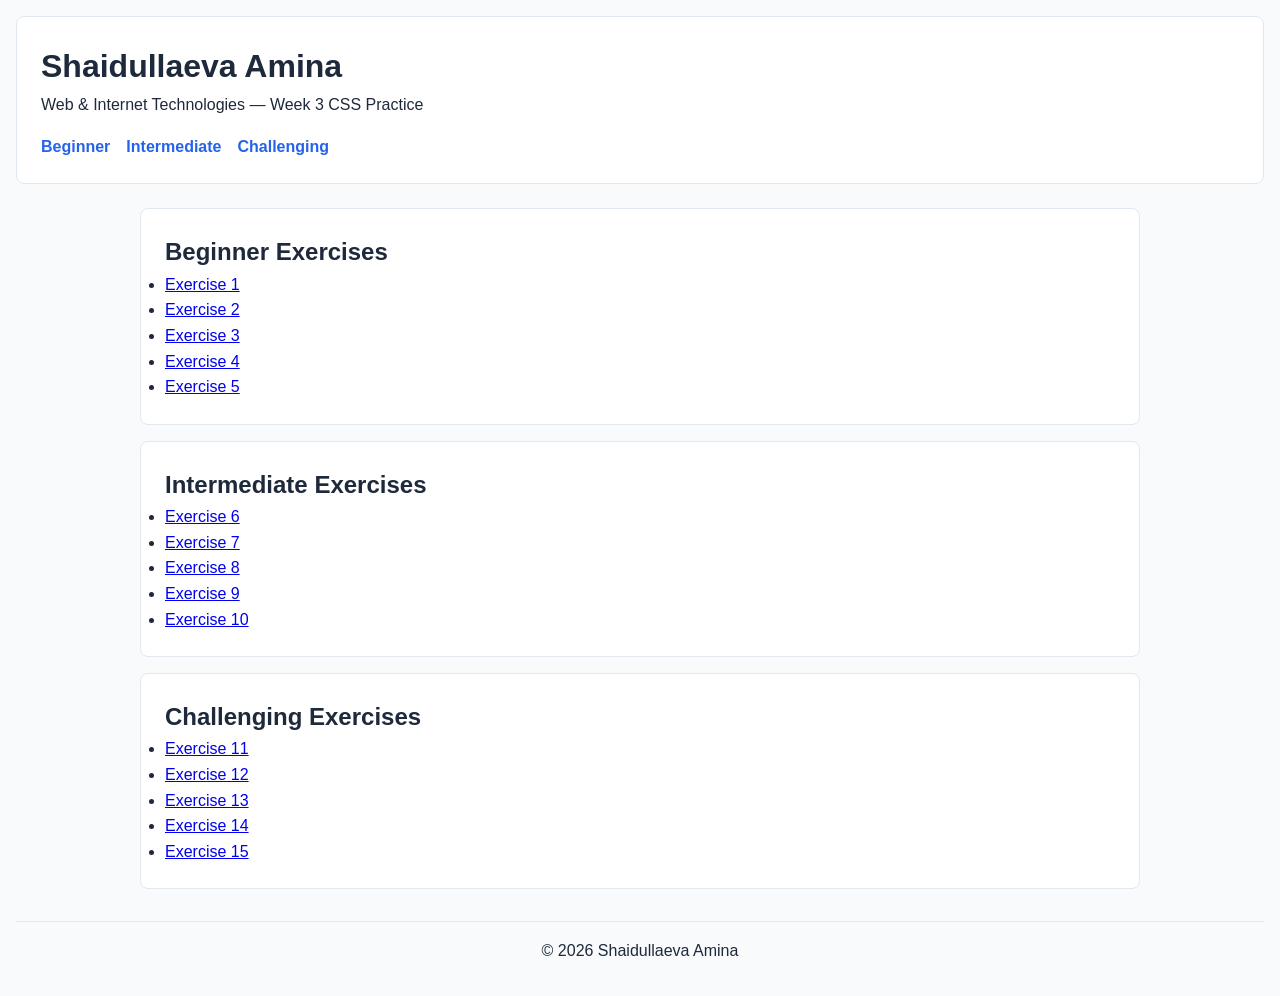
<file: index.html>
<!DOCTYPE html>
<html lang="en">
<head>
  <meta charset="UTF-8">
  <meta name="viewport" content="width=device-width, initial-scale=1.0">
  <title>CSS Practice - Shaidullaeva Amina</title>
  <link rel="stylesheet" href="css/styles.css">
</head>
<body>
  <header>
    <h1>Shaidullaeva Amina</h1>
    <p>Web & Internet Technologies — Week 3 CSS Practice</p>
    <nav>
      <ul>
        <li><a href="#beginner">Beginner</a></li>
        <li><a href="#intermediate">Intermediate</a></li>
        <li><a href="#challenging">Challenging</a></li>
      </ul>
    </nav>
  </header>

  <main>
    <section id="beginner">
      <h2>Beginner Exercises</h2>
      <ul>
        <li><a href="beginner/ex1.html">Exercise 1</a></li>
        <li><a href="beginner/ex2.html">Exercise 2</a></li>
        <li><a href="beginner/ex3.html">Exercise 3</a></li>
        <li><a href="beginner/ex4.html">Exercise 4</a></li>
        <li><a href="beginner/ex5.html">Exercise 5</a></li>
      </ul>
    </section>

    <section id="intermediate">
      <h2>Intermediate Exercises</h2>
      <ul>
        <li><a href="intermediate/ex6.html">Exercise 6</a></li>
        <li><a href="intermediate/ex7.html">Exercise 7</a></li>
        <li><a href="intermediate/ex8.html">Exercise 8</a></li>
        <li><a href="intermediate/ex9.html">Exercise 9</a></li>
        <li><a href="intermediate/ex10.html">Exercise 10</a></li>
      </ul>
    </section>

    <section id="challenging">
      <h2>Challenging Exercises</h2>
      <ul>
        <li><a href="challenging/ex11.html">Exercise 11</a></li>
        <li><a href="challenging/ex12.html">Exercise 12</a></li>
        <li><a href="challenging/ex13.html">Exercise 13</a></li>
        <li><a href="challenging/ex14.html">Exercise 14</a></li>
        <li><a href="challenging/ex15.html">Exercise 15</a></li>
      </ul>
    </section>
  </main>

  <footer>
    <p>&copy; 2026 Shaidullaeva Amina</p>
  </footer>
</body>
</html>
</file>
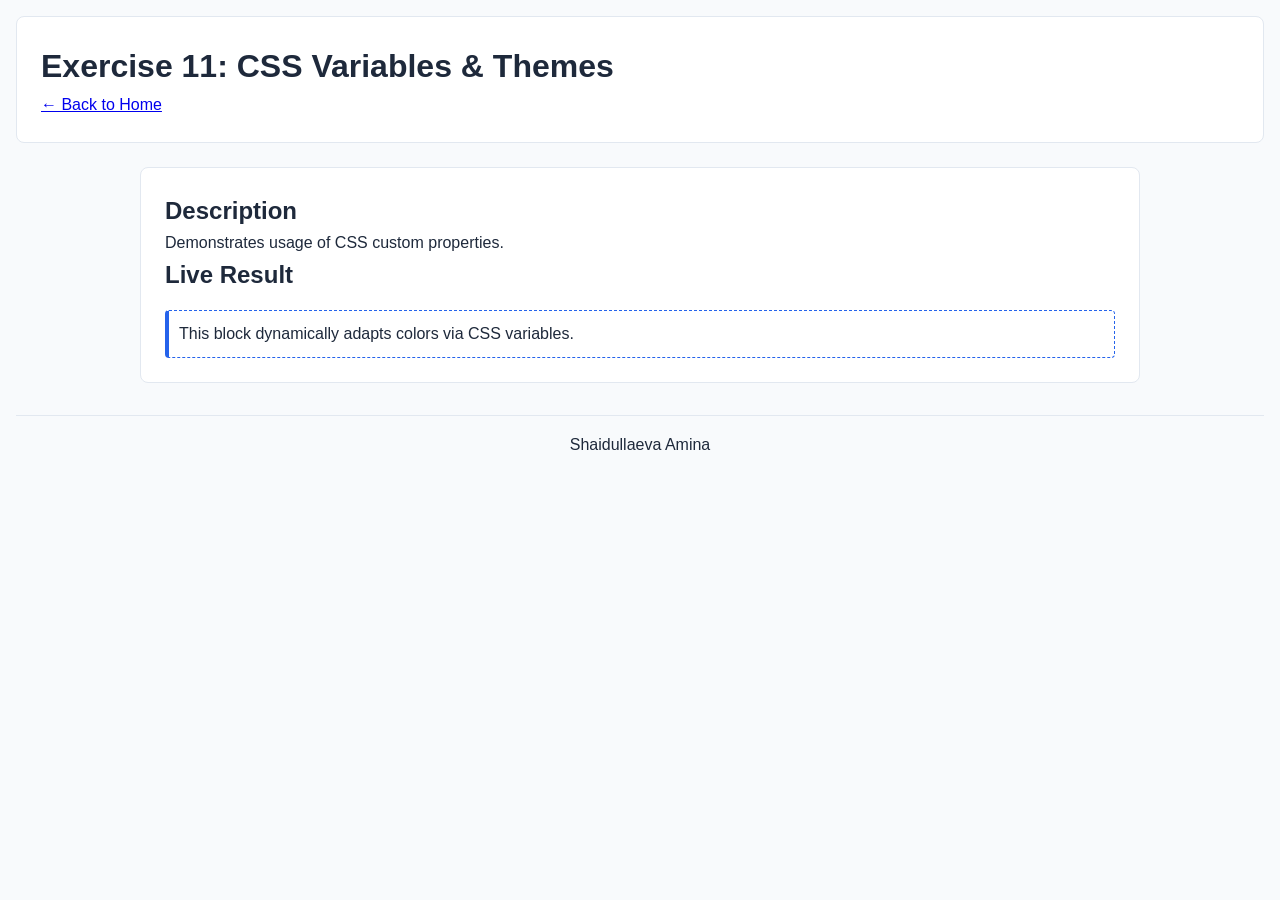
<file: challenging/ex11.html>
<!DOCTYPE html>
<html lang="en">
<head>
  <meta charset="UTF-8">
  <meta name="viewport" content="width=device-width, initial-scale=1.0">
  <title>Exercise 11 - Shaidullaeva Amina</title>
  <link rel="stylesheet" href="../css/styles.css">
</head>
<body>
  <header>
    <h1>Exercise 11: CSS Variables & Themes</h1>
    <p><a href="../index.html">&larr; Back to Home</a></p>
  </header>
  <main>
    <section>
      <h2>Description</h2>
      <p>Demonstrates usage of CSS custom properties.</p>
      <h2>Live Result</h2>
      <div class="demo-box" style="background: var(--card-bg); border-left: 4px solid var(--accent-color); padding: 10px;">
        <p>This block dynamically adapts colors via CSS variables.</p>
      </div>
    </section>
  </main>
  <footer><p>Shaidullaeva Amina</p></footer>
</body>
</html>
</file>
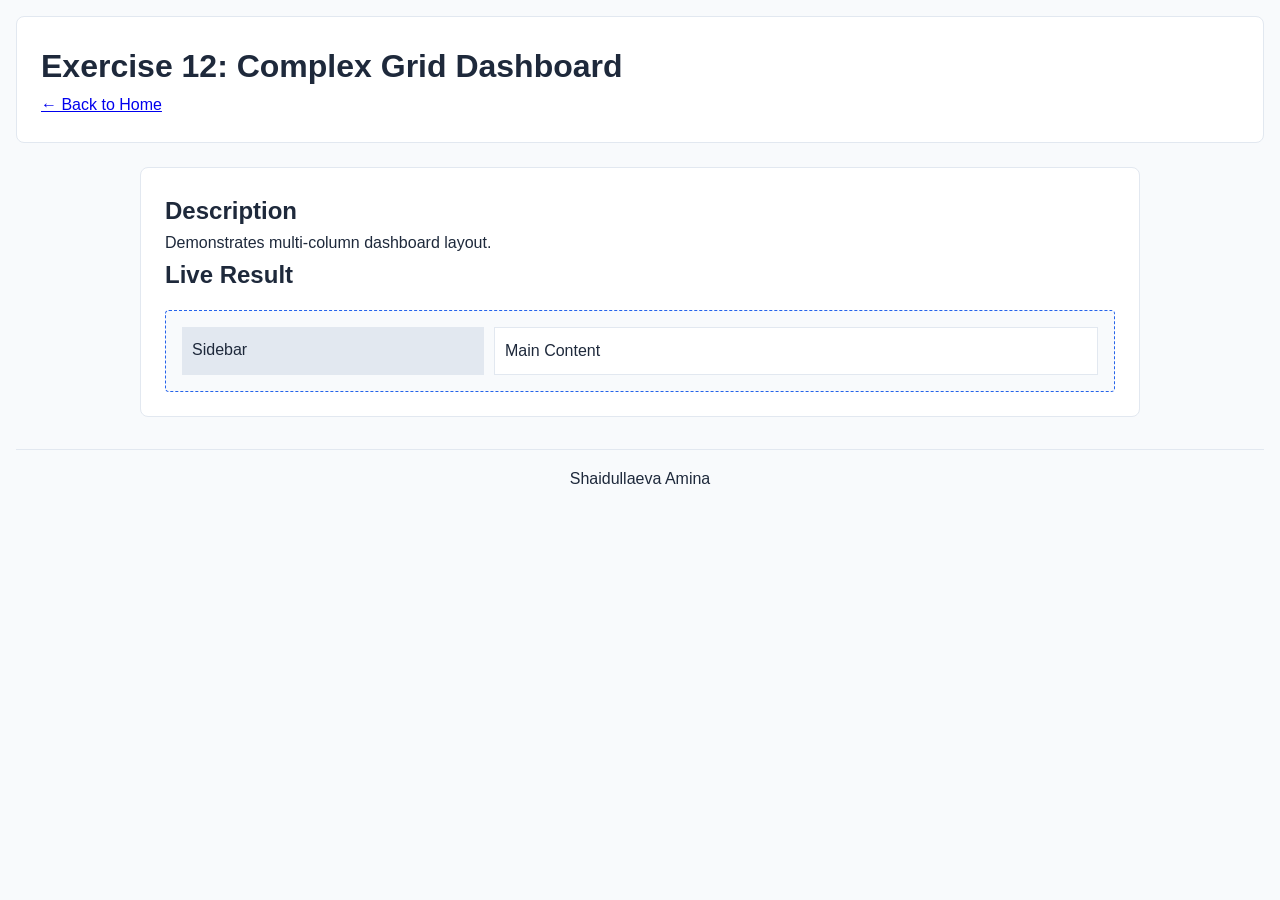
<file: challenging/ex12.html>
<!DOCTYPE html>
<html lang="en">
<head>
  <meta charset="UTF-8">
  <meta name="viewport" content="width=device-width, initial-scale=1.0">
  <title>Exercise 12 - Shaidullaeva Amina</title>
  <link rel="stylesheet" href="../css/styles.css">
</head>
<body>
  <header>
    <h1>Exercise 12: Complex Grid Dashboard</h1>
    <p><a href="../index.html">&larr; Back to Home</a></p>
  </header>
  <main>
    <section>
      <h2>Description</h2>
      <p>Demonstrates multi-column dashboard layout.</p>
      <h2>Live Result</h2>
      <div class="demo-box" style="display: grid; grid-template-columns: 1fr 2fr; gap: 10px;">
        <div style="background: var(--border-color); padding: 10px;">Sidebar</div>
        <div style="background: var(--card-bg); padding: 10px; border: 1px solid var(--border-color);">Main Content</div>
      </div>
    </section>
  </main>
  <footer><p>Shaidullaeva Amina</p></footer>
</body>
</html>
</file>
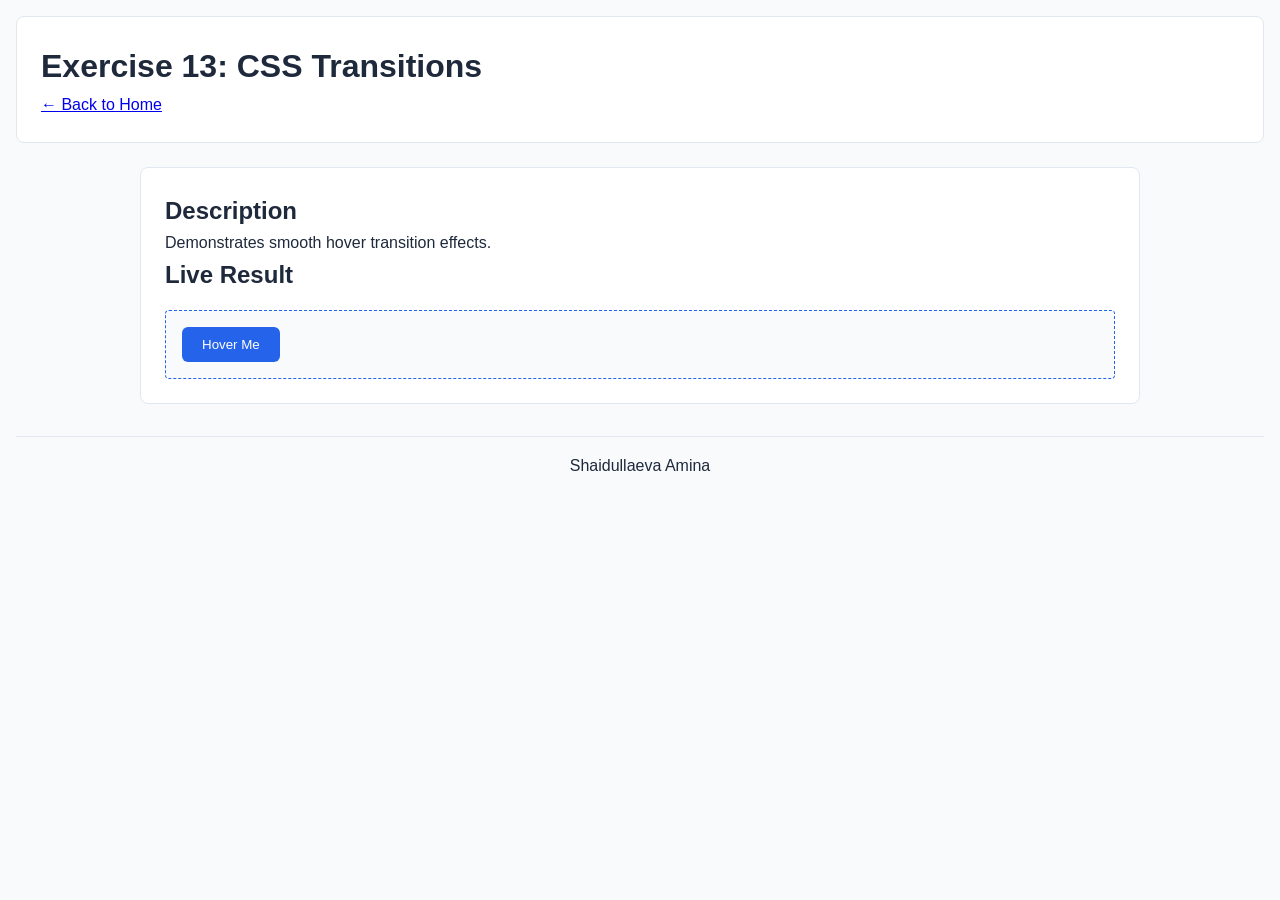
<file: challenging/ex13.html>
<!DOCTYPE html>
<html lang="en">
<head>
  <meta charset="UTF-8">
  <meta name="viewport" content="width=device-width, initial-scale=1.0">
  <title>Exercise 13 - Shaidullaeva Amina</title>
  <link rel="stylesheet" href="../css/styles.css">
</head>
<body>
  <header>
    <h1>Exercise 13: CSS Transitions</h1>
    <p><a href="../index.html">&larr; Back to Home</a></p>
  </header>
  <main>
    <section>
      <h2>Description</h2>
      <p>Demonstrates smooth hover transition effects.</p>
      <h2>Live Result</h2>
      <div class="demo-box">
        <button style="padding: 10px 20px; background: var(--accent-color); color: #fff; border: none; border-radius: 6px; cursor: pointer; transition: transform 0.2s;" onmouseover="this.style.transform='scale(1.05)'" onmouseout="this.style.transform='scale(1)'">Hover Me</button>
      </div>
    </section>
  </main>
  <footer><p>Shaidullaeva Amina</p></footer>
</body>
</html>
</file>
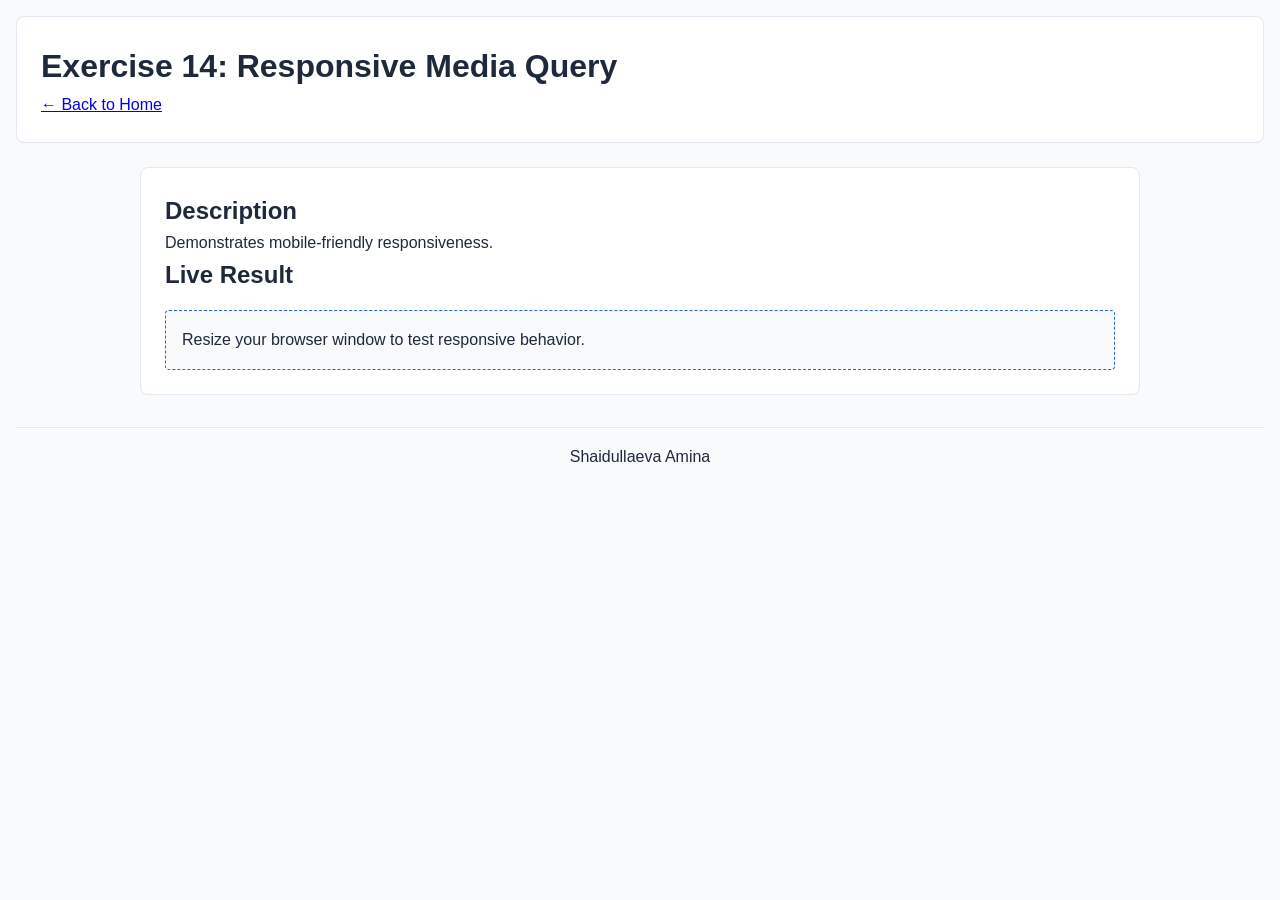
<file: challenging/ex14.html>
<!DOCTYPE html>
<html lang="en">
<head>
  <meta charset="UTF-8">
  <meta name="viewport" content="width=device-width, initial-scale=1.0">
  <title>Exercise 14 - Shaidullaeva Amina</title>
  <link rel="stylesheet" href="../css/styles.css">
</head>
<body>
  <header>
    <h1>Exercise 14: Responsive Media Query</h1>
    <p><a href="../index.html">&larr; Back to Home</a></p>
  </header>
  <main>
    <section>
      <h2>Description</h2>
      <p>Demonstrates mobile-friendly responsiveness.</p>
      <h2>Live Result</h2>
      <div class="demo-box">
        <p>Resize your browser window to test responsive behavior.</p>
      </div>
    </section>
  </main>
  <footer><p>Shaidullaeva Amina</p></footer>
</body>
</html>
</file>
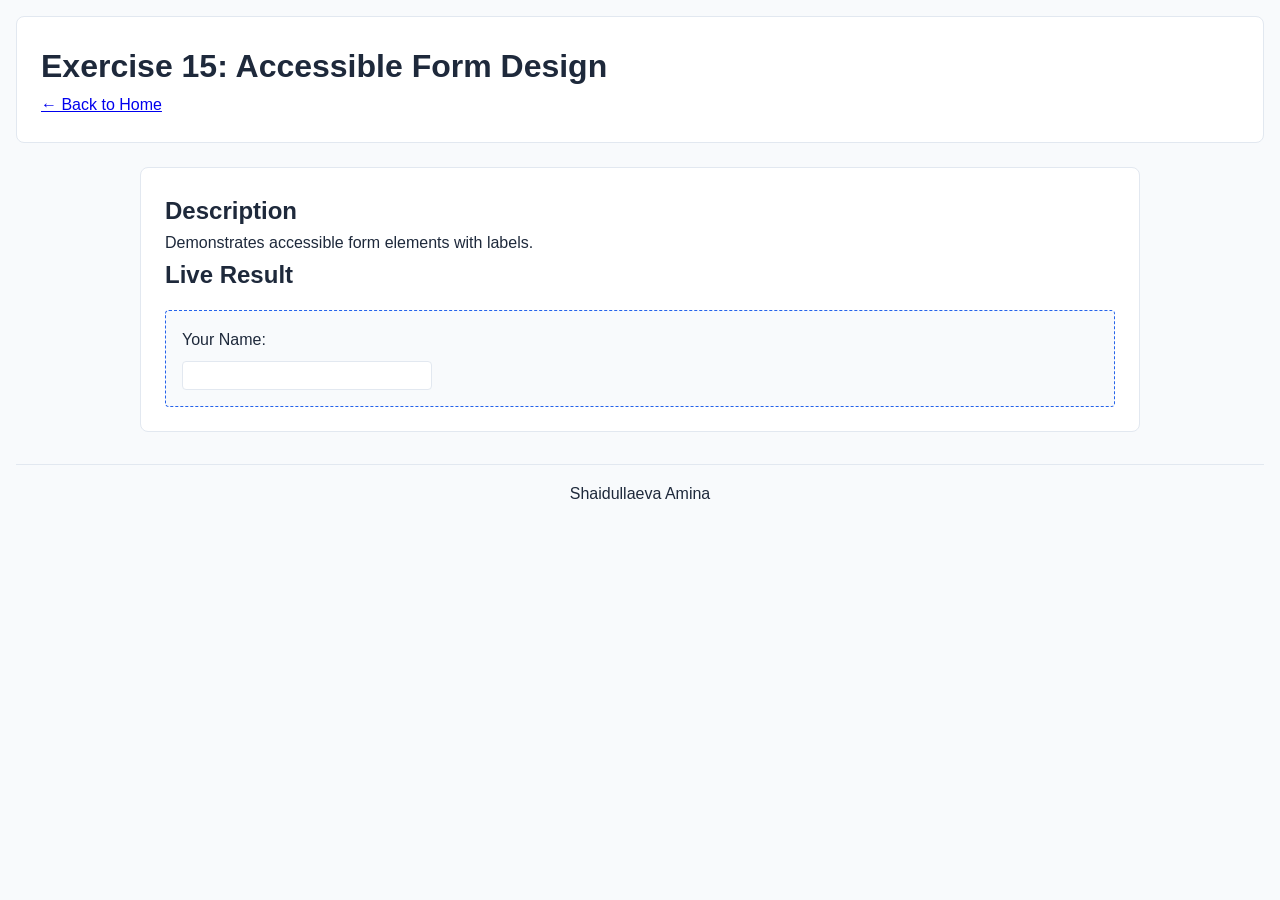
<file: challenging/ex15.html>
<!DOCTYPE html>
<html lang="en">
<head>
  <meta charset="UTF-8">
  <meta name="viewport" content="width=device-width, initial-scale=1.0">
  <title>Exercise 15 - Shaidullaeva Amina</title>
  <link rel="stylesheet" href="../css/styles.css">
</head>
<body>
  <header>
    <h1>Exercise 15: Accessible Form Design</h1>
    <p><a href="../index.html">&larr; Back to Home</a></p>
  </header>
  <main>
    <section>
      <h2>Description</h2>
      <p>Demonstrates accessible form elements with labels.</p>
      <h2>Live Result</h2>
      <div class="demo-box">
        <form style="display: flex; flex-direction: column; gap: 8px; max-width: 250px;">
          <label for="name-input">Your Name:</label>
          <input type="text" id="name-input" name="name" style="padding: 6px; border: 1px solid var(--border-color); border-radius: 4px;">
        </form>
      </div>
    </section>
  </main>
  <footer><p>Shaidullaeva Amina</p></footer>
</body>
</html>
</file>
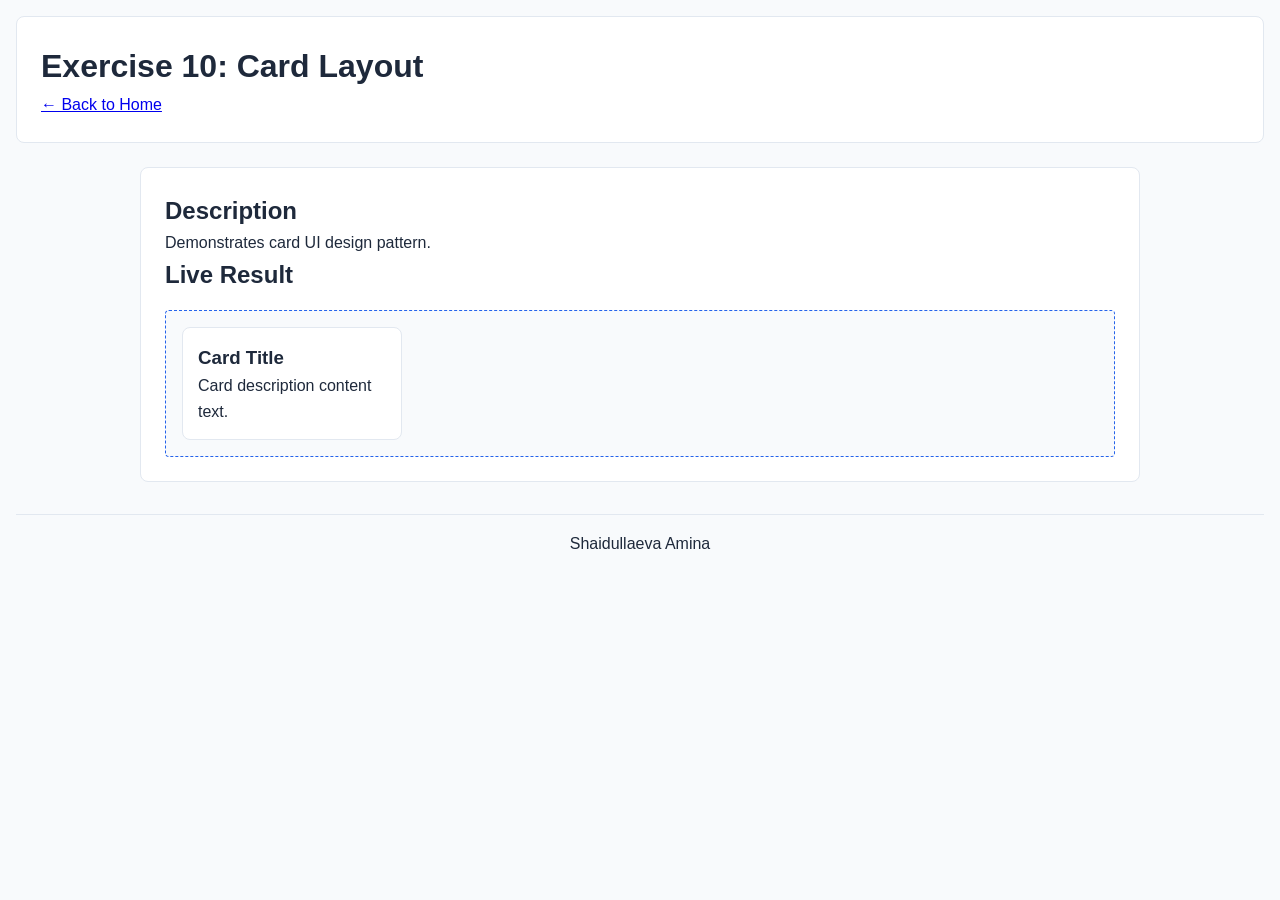
<file: intermediate/ex10.html>
<!DOCTYPE html>
<html lang="en">
<head>
  <meta charset="UTF-8">
  <meta name="viewport" content="width=device-width, initial-scale=1.0">
  <title>Exercise 10 - Shaidullaeva Amina</title>
  <link rel="stylesheet" href="../css/styles.css">
</head>
<body>
  <header>
    <h1>Exercise 10: Card Layout</h1>
    <p><a href="../index.html">&larr; Back to Home</a></p>
  </header>
  <main>
    <section>
      <h2>Description</h2>
      <p>Demonstrates card UI design pattern.</p>
      <h2>Live Result</h2>
      <div class="demo-box">
        <div style="max-width: 220px; border: 1px solid var(--border-color); border-radius: 8px; padding: 15px; background: var(--card-bg);">
          <h3>Card Title</h3>
          <p>Card description content text.</p>
        </div>
      </div>
    </section>
  </main>
  <footer><p>Shaidullaeva Amina</p></footer>
</body>
</html>
</file>
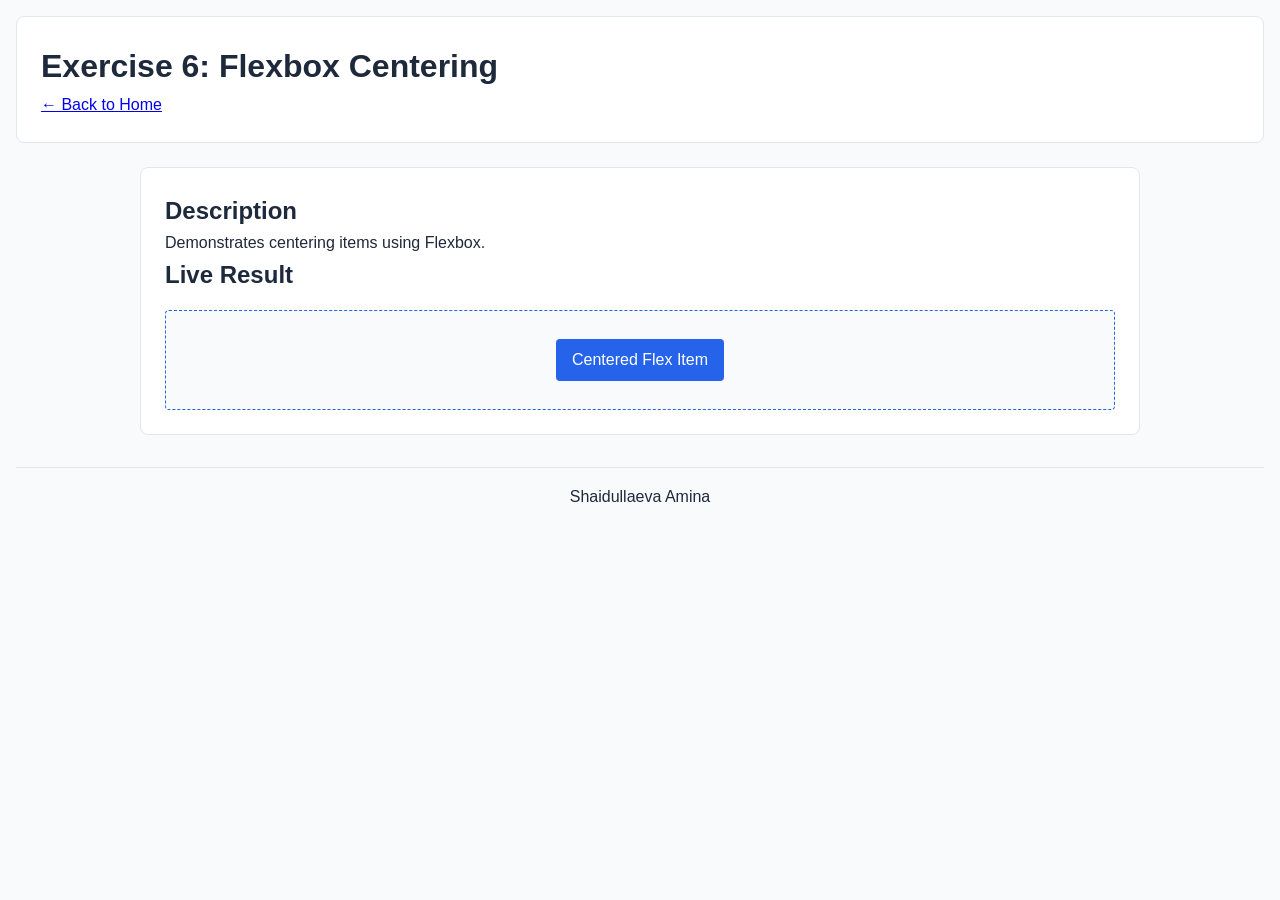
<file: intermediate/ex6.html>
<!DOCTYPE html>
<html lang="en">
<head>
  <meta charset="UTF-8">
  <meta name="viewport" content="width=device-width, initial-scale=1.0">
  <title>Exercise 6 - Shaidullaeva Amina</title>
  <link rel="stylesheet" href="../css/styles.css">
</head>
<body>
  <header>
    <h1>Exercise 6: Flexbox Centering</h1>
    <p><a href="../index.html">&larr; Back to Home</a></p>
  </header>
  <main>
    <section>
      <h2>Description</h2>
      <p>Demonstrates centering items using Flexbox.</p>
      <h2>Live Result</h2>
      <div class="demo-box" style="display: flex; justify-content: center; align-items: center; height: 100px;">
        <span style="background: var(--accent-color); color: #fff; padding: 8px 16px; border-radius: 4px;">Centered Flex Item</span>
      </div>
    </section>
  </main>
  <footer><p>Shaidullaeva Amina</p></footer>
</body>
</html>
</file>
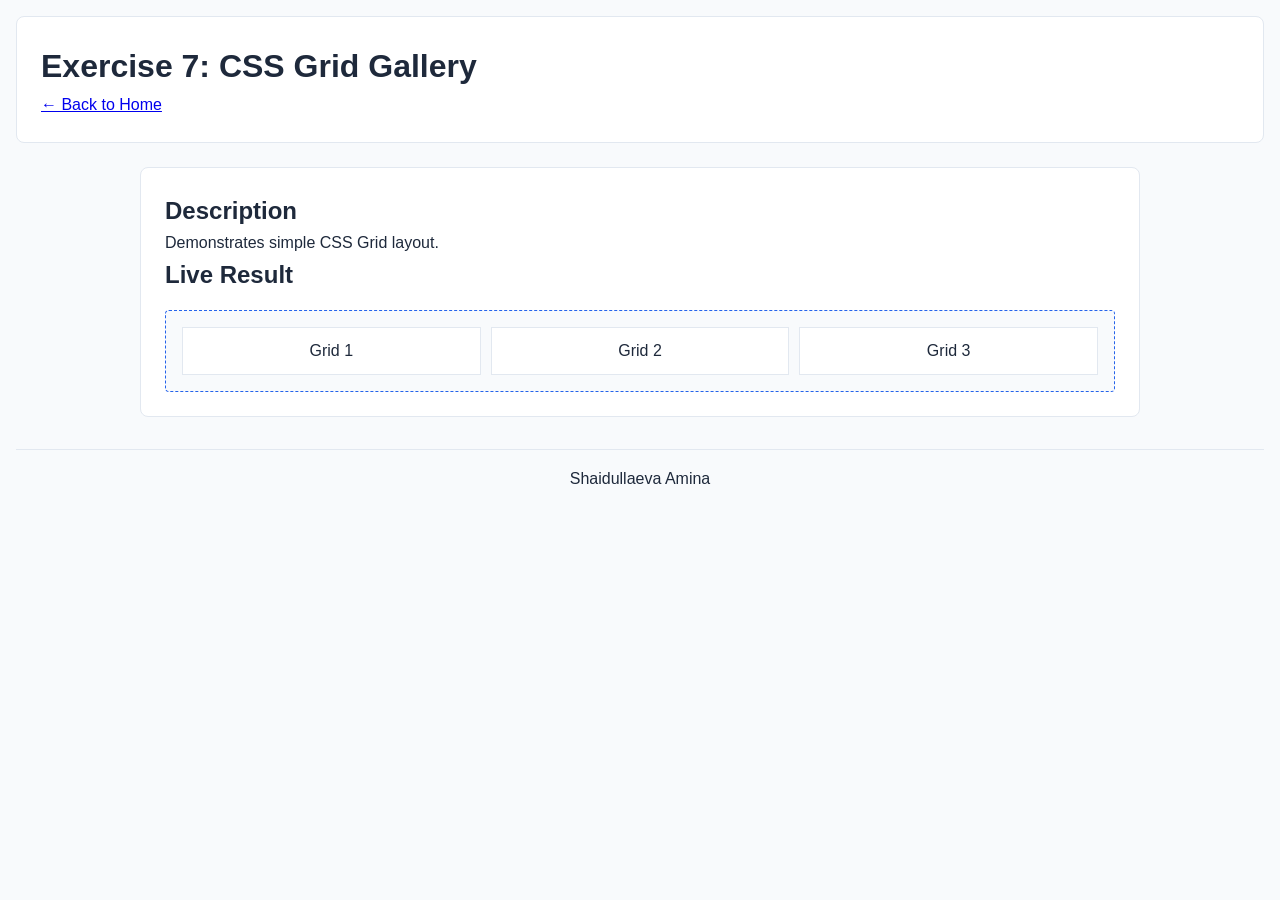
<file: intermediate/ex7.html>
<!DOCTYPE html>
<html lang="en">
<head>
  <meta charset="UTF-8">
  <meta name="viewport" content="width=device-width, initial-scale=1.0">
  <title>Exercise 7 - Shaidullaeva Amina</title>
  <link rel="stylesheet" href="../css/styles.css">
</head>
<body>
  <header>
    <h1>Exercise 7: CSS Grid Gallery</h1>
    <p><a href="../index.html">&larr; Back to Home</a></p>
  </header>
  <main>
    <section>
      <h2>Description</h2>
      <p>Demonstrates simple CSS Grid layout.</p>
      <h2>Live Result</h2>
      <div class="demo-box" style="display: grid; grid-template-columns: repeat(3, 1fr); gap: 10px;">
        <div style="background: var(--card-bg); padding: 10px; border: 1px solid var(--border-color); text-align: center;">Grid 1</div>
        <div style="background: var(--card-bg); padding: 10px; border: 1px solid var(--border-color); text-align: center;">Grid 2</div>
        <div style="background: var(--card-bg); padding: 10px; border: 1px solid var(--border-color); text-align: center;">Grid 3</div>
      </div>
    </section>
  </main>
  <footer><p>Shaidullaeva Amina</p></footer>
</body>
</html>
</file>
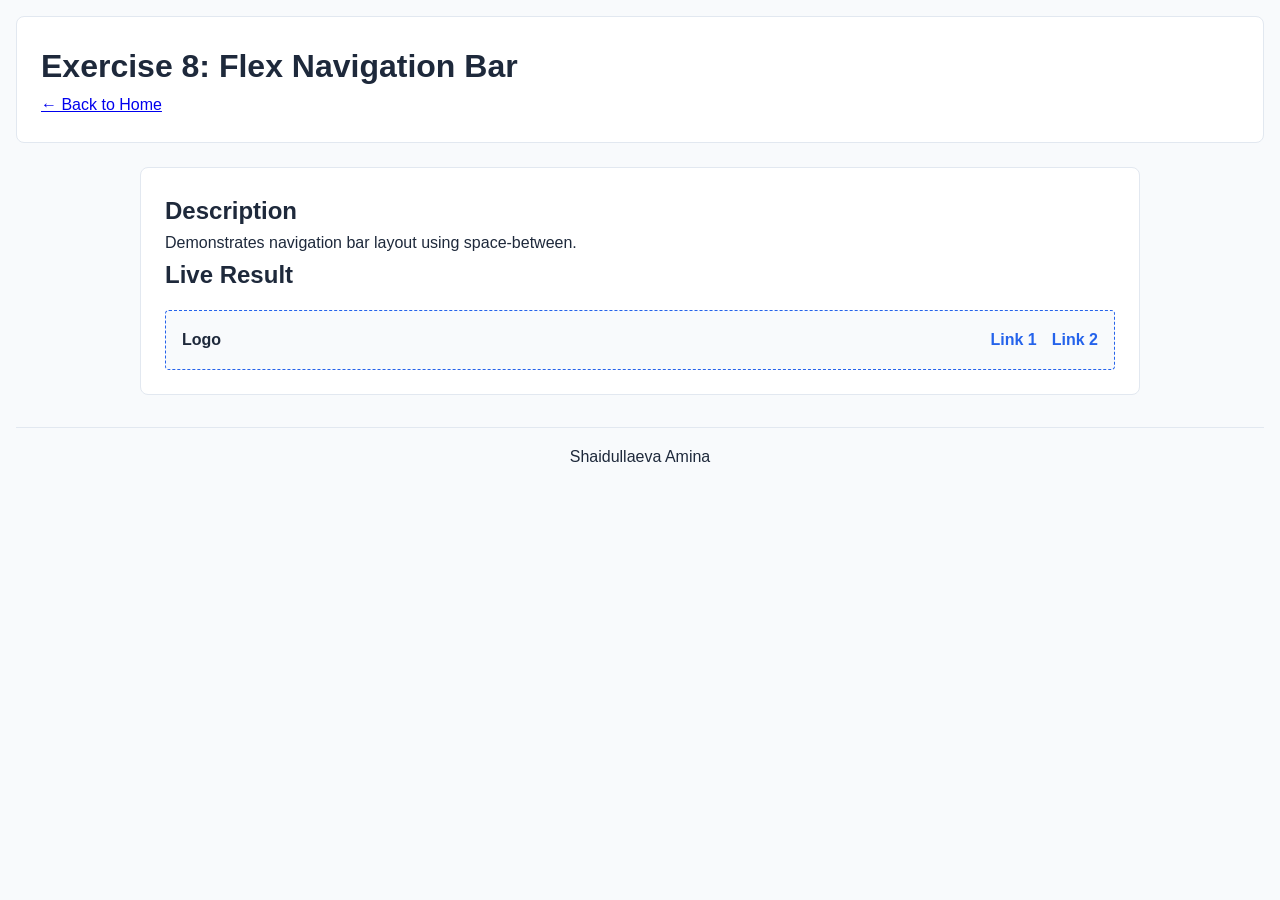
<file: intermediate/ex8.html>
<!DOCTYPE html>
<html lang="en">
<head>
  <meta charset="UTF-8">
  <meta name="viewport" content="width=device-width, initial-scale=1.0">
  <title>Exercise 8 - Shaidullaeva Amina</title>
  <link rel="stylesheet" href="../css/styles.css">
</head>
<body>
  <header>
    <h1>Exercise 8: Flex Navigation Bar</h1>
    <p><a href="../index.html">&larr; Back to Home</a></p>
  </header>
  <main>
    <section>
      <h2>Description</h2>
      <p>Demonstrates navigation bar layout using space-between.</p>
      <h2>Live Result</h2>
      <div class="demo-box">
        <nav style="display: flex; justify-content: space-between; align-items: center;">
          <strong>Logo</strong>
          <div style="display: flex; gap: 15px;">
            <a href="#">Link 1</a>
            <a href="#">Link 2</a>
          </div>
        </nav>
      </div>
    </section>
  </main>
  <footer><p>Shaidullaeva Amina</p></footer>
</body>
</html>
</file>
<file: css/styles.css>
:root {
  --primary-color: #0f172a;
  --accent-color: #2563eb;
  --bg-color: #f8fafc;
  --card-bg: #ffffff;
  --text-color: #1e293b;
  --border-color: #e2e8f0;
}
* { box-sizing: border-box; margin: 0; padding: 0; }
body { font-family: sans-serif; background-color: var(--bg-color); color: var(--text-color); padding: 1rem; line-height: 1.6; }
header { background: var(--card-bg); padding: 1.5rem; border-radius: 8px; margin-bottom: 1.5rem; border: 1px solid var(--border-color); }
nav ul { display: flex; gap: 1rem; list-style: none; margin-top: 1rem; flex-wrap: wrap; }
nav a { color: var(--accent-color); text-decoration: none; font-weight: bold; }
main { max-width: 1000px; margin: 0 auto; }
section { background: var(--card-bg); padding: 1.5rem; border-radius: 8px; margin-bottom: 1rem; border: 1px solid var(--border-color); }
footer { text-align: center; margin-top: 2rem; padding: 1rem; border-top: 1px solid var(--border-color); }
pre { background: #0f172a; color: #fff; padding: 1rem; border-radius: 6px; overflow-x: auto; margin-top: 1rem; }
.demo-box { background: var(--bg-color); padding: 1rem; border: 1px dashed var(--accent-color); margin-top: 1rem; border-radius: 4px; }
</file>
